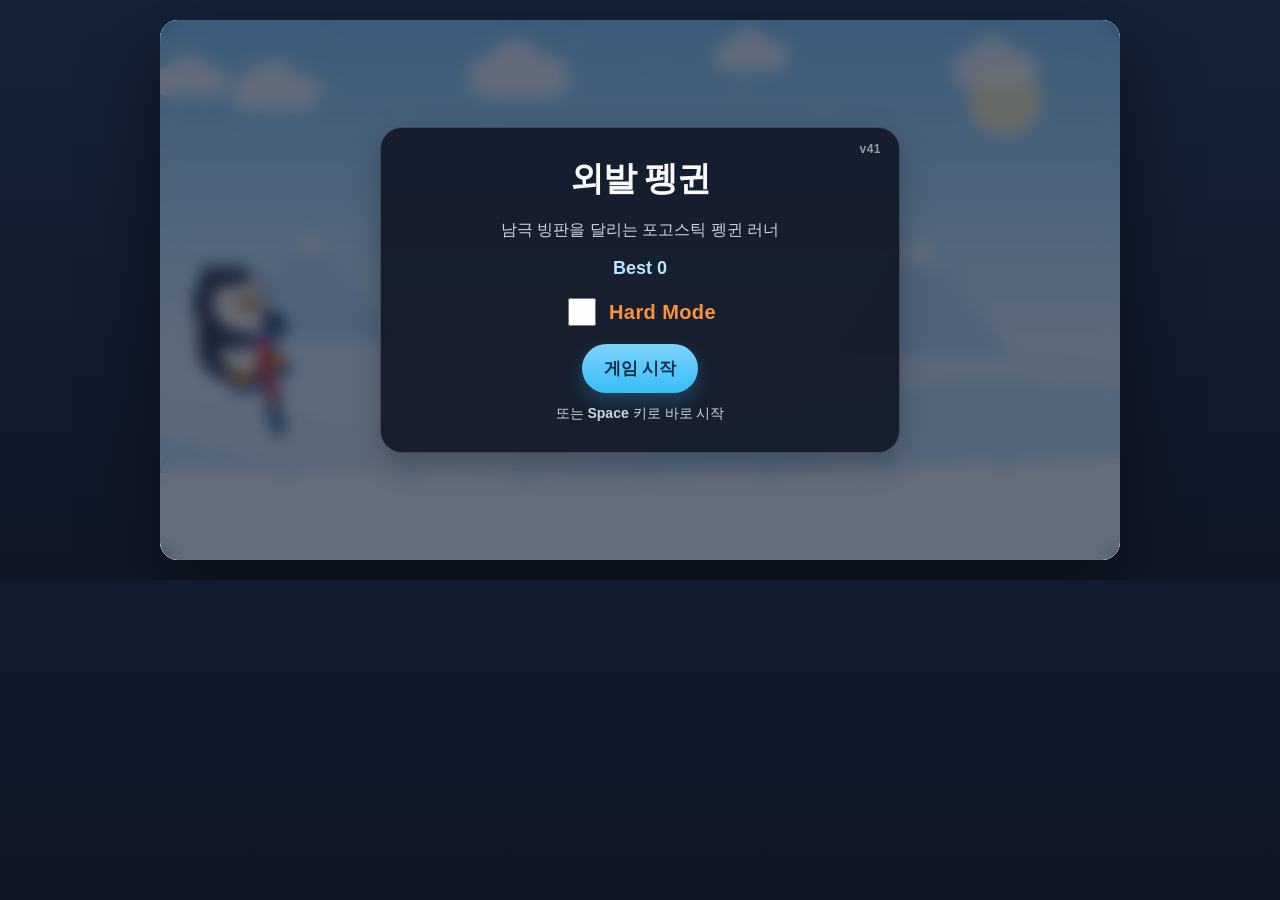
<file: index.html>
<!DOCTYPE html>
<html lang="ko">
<head>
  <meta charset="UTF-8" />
  <meta name="viewport" content="width=device-width, initial-scale=1.0" />
  <title>외발 펭귄</title>
  <meta name="theme-color" content="#86c9ff" />
  <meta name="apple-mobile-web-app-capable" content="yes" />
  <meta name="apple-mobile-web-app-status-bar-style" content="black-translucent" />
  <meta name="apple-mobile-web-app-title" content="외발펭귄" />
  <link rel="manifest" href="manifest.webmanifest" />
  <link rel="apple-touch-icon" href="assets/icon-180.png" />
  <link rel="stylesheet" href="style.css" />
</head>
<body>
  <div id="game-shell">
    <canvas id="game-canvas" width="960" height="540"></canvas>

    <div id="mobile-controls" class="mobile-controls">
      <div id="mobile-rotation-pad" class="mobile-rotation-pad" role="group" aria-label="회전 입력">
        <div class="rotation-zone rotation-left">←</div>
        <div class="rotation-zone rotation-right">→</div>
      </div>
      <button id="mobile-jump-button" class="mobile-jump-button" type="button">JUMP</button>
    </div>

    <section id="start-screen" class="overlay visible">
      <div class="panel start-panel">
        <p class="version-label">v41</p>
        <h1>외발 펭귄</h1>
        <p class="subtitle">남극 빙판을 달리는 포고스틱 펭귄 러너</p>
        <p id="start-high-score" class="high-score-text">Best 0</p>
        <label class="mobile-toggle-row hard-mode-toggle-row start-toggle">
          <input id="hard-mode-toggle" type="checkbox" />
          Hard Mode
        </label>
        <button id="start-button" class="primary-button">게임 시작</button>
        <p class="shortcut-hint">또는 <strong>Space</strong> 키로 바로 시작</p>
      </div>
    </section>

    <section id="game-over-screen" class="overlay">
      <div class="panel small-panel">
        <p class="version-label">v41</p>
        <h1>Game Over</h1>
        <p id="final-score">Score: 0</p>
        <p id="game-over-message" class="game-over-message"></p>
        <p id="game-over-high-score" class="high-score-text">Best 0</p>
        <label class="mobile-toggle-row hard-mode-toggle-row game-over-toggle">
          <input id="game-over-hard-mode-toggle" type="checkbox" />
          Hard Mode
        </label>
        <button id="return-button" class="primary-button">다시 시작</button>
        <p class="shortcut-hint">또는 <strong>Space</strong> 키로 바로 재시작</p>
      </div>
    </section>
  </div>

  <script src="game.js"></script>

  <script>
    if ('serviceWorker' in navigator) {
      window.addEventListener('load', () => {
        navigator.serviceWorker.register('./service-worker.js').catch(() => {});
      });
    }
  </script>
</body>
</html>
</file>
<file: style.css>
* {
  box-sizing: border-box;
}

html, body {
  margin: 0;
  width: 100%;
  min-height: 100%;
  overflow-x: hidden;
  background: linear-gradient(180deg, #152238 0%, #101827 100%);
  font-family: Arial, Helvetica, sans-serif;
  color: #f9fafb;
}

body {
  display: flex;
  align-items: center;
  justify-content: center;
  padding: 20px;
}

#game-shell {
  position: relative;
  width: min(960px, 100vw - 24px);
  aspect-ratio: 16 / 9;
  border-radius: 18px;
  overflow: hidden;
  box-shadow: 0 24px 80px rgba(0, 0, 0, 0.45);
  background: #0f172a;
}

body.mobile-layout-active {
  align-items: flex-start;
  padding: max(8px, env(safe-area-inset-top)) 8px max(8px, env(safe-area-inset-bottom));
}

#game-shell.mobile-layout {
  aspect-ratio: auto;
  display: flex;
  flex-direction: column;
  height: auto;
  overflow: visible;
}

#game-shell.mobile-layout #game-canvas {
  flex: 0 0 auto;
  width: 100%;
  aspect-ratio: 720 / 540;
  height: auto;
}

#game-canvas {
  width: 100%;
  height: 100%;
  display: block;
  background: #86c9ff;
}

.overlay {
  position: absolute;
  inset: 0;
  display: none;
  align-items: center;
  justify-content: center;
  padding: 24px;
  background: rgba(15, 23, 42, 0.62);
  backdrop-filter: blur(8px);
}

.overlay.visible {
  display: flex;
}

.panel {
  width: min(720px, 100%);
  max-height: 96%;
  overflow: auto;
  padding: 28px;
  border: 1px solid rgba(255, 255, 255, 0.18);
  border-radius: 22px;
  background: rgba(17, 24, 39, 0.9);
  box-shadow: 0 10px 30px rgba(0,0,0,0.25);
}

.small-panel {
  width: min(420px, 100%);
  text-align: center;
}

.start-panel {
  width: min(520px, 100%);
  text-align: center;
}

.start-toggle {
  justify-content: center;
  width: 100%;
}

.high-score-text {
  margin: 12px 0 0;
  color: #bae6fd;
  font-size: 18px;
  font-weight: 800;
}


h1 {
  margin: 0 0 8px;
  font-size: 34px;
  letter-spacing: -0.03em;
}

h2 {
  margin: 26px 0 14px;
  font-size: 18px;
}

.subtitle, .hint, .shortcut-hint {
  color: #cbd5e1;
  line-height: 1.5;
}

.shortcut-hint {
  margin: 10px 0 0;
  font-size: 14px;
}

.primary-button {
  margin-top: 14px;
  padding: 13px 22px;
  border: 0;
  border-radius: 999px;
  background: linear-gradient(180deg, #7dd3fc 0%, #38bdf8 100%);
  color: #082f49;
  font-size: 17px;
  font-weight: 800;
  cursor: pointer;
  box-shadow: 0 8px 18px rgba(56, 189, 248, 0.24);
}

.primary-button:hover {
  filter: brightness(1.05);
}

.param-grid {
  display: grid;
  grid-template-columns: repeat(2, minmax(0, 1fr));
  gap: 12px;
}

.param-row {
  display: grid;
  grid-template-columns: 1fr 105px;
  gap: 10px;
  align-items: center;
  padding: 10px 12px;
  border-radius: 12px;
  background: rgba(255, 255, 255, 0.08);
}

.param-row label {
  font-size: 13px;
  color: #e5e7eb;
}

.param-row input {
  width: 100%;
  padding: 7px 8px;
  border: 1px solid #475569;
  border-radius: 8px;
  background: #0f172a;
  color: #f8fafc;
  text-align: right;
}

#final-score {
  margin-bottom: 8px;
  font-size: 28px;
  font-weight: 900;
}

.game-over-message {
  margin: 4px 0 8px;
  color: #dbeafe;
  font-size: 18px;
  line-height: 1.45;
  word-break: keep-all;
}

.mobile-toggle-row {
  display: inline-flex;
  align-items: center;
  gap: 10px;
  margin: 16px 0 0;
  color: #cbd5e1;
  font-size: 15px;
  user-select: none;
}

.mobile-toggle-row input {
  width: 18px;
  height: 18px;
  accent-color: #38bdf8;
}

.hard-mode-toggle-row {
  color: #fb923c;
  font-size: 20px;
  font-weight: 900;
  letter-spacing: 0.02em;
}

.hard-mode-toggle-row input {
  width: 28px;
  height: 28px;
  accent-color: #f97316;
}

.mobile-controls {
  position: absolute;
  left: 0;
  right: 0;
  bottom: 0;
  z-index: 5;
  display: none;
  align-items: center;
  justify-content: space-between;
  gap: 18px;
  padding: 0 22px 22px;
  pointer-events: none;
}

#game-shell.mobile-layout .mobile-controls {
  position: relative;
  left: auto;
  right: auto;
  bottom: auto;
  flex: 0 0 auto;
  width: 100%;
  padding: 26px 22px 28px;
  background: #071324;
  border-top: 1px solid rgba(255, 255, 255, 0.12);
  pointer-events: none;
}

.mobile-controls.visible {
  display: flex;
}

.mobile-rotation-pad {
  display: grid;
  grid-template-columns: repeat(2, minmax(0, 1fr));
  width: min(68vw, 720px);
  min-height: 156px;
  border: 1px solid rgba(226, 232, 240, 0.18);
  border-radius: 28px;
  overflow: hidden;
  background: rgba(255, 255, 255, 0.055);
  pointer-events: auto;
  touch-action: none;
  user-select: none;
}

.rotation-zone {
  display: flex;
  align-items: center;
  justify-content: center;
  color: #e0f2fe;
  font-size: 42px;
  font-weight: 900;
  border-right: 1px solid rgba(226, 232, 240, 0.14);
  transition: background 0.08s ease, transform 0.08s ease;
}

.rotation-zone:last-child {
  border-right: 0;
}

.mobile-rotation-pad.left-active .rotation-left,
.mobile-rotation-pad.right-active .rotation-right {
  background: rgba(125, 211, 252, 0.18);
  transform: scale(0.985);
}

.mobile-jump-button {
  width: 180px;
  height: 156px;
  border: 1px solid rgba(226, 232, 240, 0.28);
  border-radius: 28px;
  background: rgba(255, 255, 255, 0.08);
  color: #f8fafc;
  font-size: 25px;
  font-weight: 900;
  letter-spacing: 0.05em;
  box-shadow: none;
  pointer-events: auto;
  touch-action: manipulation;
  user-select: none;
}

.mobile-jump-button:active {
  transform: translateY(1px) scale(0.98);
  background: rgba(255, 255, 255, 0.16);
}

@media (max-width: 720px) {
  body { padding: 0; }
  #game-shell {
    width: 100vw;
    aspect-ratio: 16 / 9;
    border-radius: 0;
  }
  body.mobile-layout-active #game-shell {
    width: 100vw;
    height: auto;
    min-height: 0;
  }
  body.mobile-layout-active {
    min-height: 100dvh;
    background: #071324;
  }
  #game-shell.mobile-layout #game-canvas {
    width: 100vw;
    height: calc(100vw * 540 / 720);
    max-height: none;
    aspect-ratio: 720 / 540;
  }
  .param-grid { grid-template-columns: 1fr; }
  h1 { font-size: 28px; }
  .panel { padding: 22px; }
  #game-shell.mobile-layout .mobile-controls {
    min-height: min(42dvh, 260px);
    padding: 26px 18px max(28px, env(safe-area-inset-bottom));
    gap: 18px;
  }
  .mobile-jump-button { width: 174px; height: 164px; font-size: 25px; border-radius: 28px; }
  .mobile-rotation-pad { width: min(62vw, 640px); min-height: 164px; }
  .rotation-zone { font-size: 40px; }
}

@media (pointer: coarse) {
  .mobile-controls.visible { display: flex; }
}

/* v21 mobile viewport fix: keep start/game-over panels from being clipped by the 16:9 game canvas area. */
@media (max-width: 720px) {
  html, body {
    min-height: 100dvh;
    overflow-x: hidden;
  }

  body {
    align-items: flex-start;
    justify-content: flex-start;
    padding: 0;
    background: #071324;
  }

  #game-shell {
    width: 100vw;
    max-width: 100vw;
    aspect-ratio: auto;
    min-height: 100dvh;
    border-radius: 0;
    overflow: visible;
    box-shadow: none;
  }

  #game-canvas {
    width: 100vw;
    height: calc(100vw * 540 / 720);
    max-height: none;
    aspect-ratio: 720 / 540;
  }

  .overlay {
    position: fixed;
    inset: 0;
    z-index: 20;
    align-items: flex-start;
    justify-content: center;
    overflow-y: auto;
    -webkit-overflow-scrolling: touch;
    padding: calc(18px + env(safe-area-inset-top)) 16px calc(22px + env(safe-area-inset-bottom));
  }

  .overlay.visible {
    display: flex;
  }

  .panel,
  .start-panel,
  .small-panel {
    width: min(92vw, 520px);
    max-height: none;
    margin: 0 auto;
    padding: 22px 20px;
    border-radius: 22px;
  }

  .start-panel h1,
  .small-panel h1 {
    font-size: 34px;
  }

  .subtitle {
    margin-bottom: 8px;
    font-size: 16px;
  }

  .high-score-text {
    margin: 8px 0 0;
    font-size: 19px;
  }

  .mobile-toggle-row {
    margin-top: 14px;
    font-size: 16px;
  }

  .primary-button {
    width: 100%;
    padding: 15px 22px;
    font-size: 19px;
  }

  .shortcut-hint {
    margin-top: 9px;
    font-size: 13px;
  }

  #game-shell.mobile-layout {
    min-height: 100dvh;
    display: flex;
    flex-direction: column;
  }

  #game-shell.mobile-layout #game-canvas {
    flex: 0 0 auto;
    width: 100vw;
    height: calc(100vw * 540 / 720);
    max-height: none;
    aspect-ratio: 720 / 540;
  }
}


/* v26: mobile canvas uses matching intrinsic/display ratio, no vertical squeezing. */
@media (max-width: 720px), (pointer: coarse) {
  body.mobile-layout-active #game-shell.mobile-layout #game-canvas {
    width: 100vw !important;
    height: calc(100vw * 540 / 554) !important;
    max-height: 62dvh !important;
    aspect-ratio: 554 / 540 !important;
    object-fit: contain;
  }
}


.version-label {
  position: absolute;
  top: 14px;
  right: 18px;
  margin: 0;
  color: rgba(226, 232, 240, 0.62);
  font-size: 12px;
  font-weight: 800;
  letter-spacing: 0.04em;
}

.panel {
  position: relative;
}

/* v27 mobile aspect hard fix: the displayed canvas size is also set by JS; this CSS prevents old 16:9 rules from winning. */
@media (max-width: 720px), (pointer: coarse) {
  body.mobile-layout-active #game-shell,
  body.mobile-layout-active #game-shell.mobile-layout,
  #game-shell.mobile-layout {
    width: 100vw !important;
    max-width: 100vw !important;
    height: auto !important;
    min-height: 100dvh;
    aspect-ratio: auto !important;
    overflow: visible !important;
  }

  body.mobile-layout-active #game-shell.mobile-layout #game-canvas,
  #game-shell.mobile-layout #game-canvas {
    display: block !important;
    width: 100vw !important;
    height: auto !important;
    min-height: 0 !important;
    max-height: none !important;
    aspect-ratio: auto !important;
    object-fit: fill !important;
  }
}


/* v28: taller mobile game view without page scrollbars. JS sets the exact displayed canvas size. */
@media (max-width: 720px), (pointer: coarse) {
  html, body {
    width: 100vw !important;
    height: 100dvh !important;
    min-height: 100dvh !important;
    overflow: hidden !important;
    overscroll-behavior: none;
  }

  body.mobile-layout-active {
    display: flex !important;
    align-items: flex-start !important;
    justify-content: center !important;
    padding: 0 !important;
    overflow: hidden !important;
  }

  body.mobile-layout-active #game-shell,
  body.mobile-layout-active #game-shell.mobile-layout,
  #game-shell.mobile-layout {
    width: var(--mobile-canvas-width, 100vw) !important;
    max-width: 100vw !important;
    height: 100dvh !important;
    min-height: 100dvh !important;
    aspect-ratio: auto !important;
    overflow: hidden !important;
    border-radius: 0 !important;
    box-shadow: none !important;
  }

  body.mobile-layout-active #game-shell.mobile-layout #game-canvas,
  #game-shell.mobile-layout #game-canvas {
    display: block !important;
    width: var(--mobile-canvas-width, 100vw) !important;
    height: var(--mobile-canvas-height, calc(100vw * 540 / 720)) !important;
    min-height: 0 !important;
    max-height: none !important;
    aspect-ratio: 554 / 540 !important;
    object-fit: contain !important;
    flex: 0 0 auto !important;
  }

  #game-shell.mobile-layout .mobile-controls {
    flex: 1 1 auto !important;
    min-height: 0 !important;
    width: var(--mobile-canvas-width, 100vw) !important;
    max-width: 100vw !important;
    padding: 22px 14px max(18px, env(safe-area-inset-bottom)) !important;
    gap: 14px !important;
    align-items: center !important;
  }

  .mobile-rotation-pad {
    min-height: 150px !important;
    width: min(62vw, 520px) !important;
  }

  .mobile-jump-button {
    width: 160px !important;
    height: 150px !important;
  }
}


/* v31: mobile view is 1.3x more zoomed than v30 and 1.3x taller on screen. */
@media (max-width: 720px), (pointer: coarse) {
  body.mobile-layout-active #game-shell,
  body.mobile-layout-active #game-shell.mobile-layout,
  #game-shell.mobile-layout {
    width: 100vw !important;
    max-width: 100vw !important;
    height: 100dvh !important;
    min-height: 100dvh !important;
    border-radius: 0 !important;
    overflow: hidden !important;
  }

  body.mobile-layout-active #game-shell.mobile-layout #game-canvas,
  #game-shell.mobile-layout #game-canvas {
    width: 100vw !important;
    height: calc(100vw * 540 / 554) !important;
    max-width: 100vw !important;
    aspect-ratio: 554 / 540 !important;
    object-fit: contain !important;
    flex: 0 0 auto !important;
  }

  #game-shell.mobile-layout .mobile-controls {
    width: 100vw !important;
    max-width: 100vw !important;
  }
}


/* v33: mobile canvas is a real zoomed viewport, not a stretched 16:9 canvas. */
@media (max-width: 720px), (pointer: coarse) {
  html, body {
    margin: 0 !important;
    width: 100vw !important;
    height: 100dvh !important;
    min-height: 100dvh !important;
    overflow: hidden !important;
    background: #06111f !important;
  }

  body.mobile-layout-active {
    display: flex !important;
    align-items: flex-start !important;
    justify-content: center !important;
    padding: 0 !important;
    overflow: hidden !important;
  }

  body.mobile-layout-active #game-shell,
  body.mobile-layout-active #game-shell.mobile-layout,
  #game-shell.mobile-layout {
    width: 100vw !important;
    max-width: 100vw !important;
    height: 100dvh !important;
    min-height: 100dvh !important;
    overflow: hidden !important;
    border-radius: 0 !important;
    box-shadow: none !important;
    background: #06111f !important;
    aspect-ratio: auto !important;
    display: flex !important;
    flex-direction: column !important;
  }

  body.mobile-layout-active #game-shell.mobile-layout #game-canvas,
  #game-shell.mobile-layout #game-canvas {
    display: block !important;
    width: var(--mobile-canvas-width, 100vw) !important;
    height: var(--mobile-canvas-height, calc(100vw * 540 / 554)) !important;
    max-width: 100vw !important;
    min-height: 0 !important;
    aspect-ratio: 554 / 540 !important;
    object-fit: fill !important;
    flex: 0 0 auto !important;
    background: #86c9ff !important;
  }

  #game-shell.mobile-layout .mobile-controls {
    flex: 1 1 auto !important;
    width: 100vw !important;
    max-width: 100vw !important;
    min-height: 0 !important;
    padding: 18px 14px max(14px, env(safe-area-inset-bottom)) !important;
    gap: 14px !important;
  }
}


/* v35: mobile view extends the playable canvas downward by 1.2x and fills it with in-game terrain; no zoom/crop. */
@media (max-width: 720px), (pointer: coarse) {
  body.mobile-layout-active #game-shell.mobile-layout #game-canvas,
  #game-shell.mobile-layout #game-canvas {
    width: var(--mobile-canvas-width, 100vw) !important;
    height: var(--mobile-canvas-height, calc(100vw * 648 / 554)) !important;
    aspect-ratio: 554 / 648 !important;
    object-fit: fill !important;
    background: #86c9ff !important;
  }
}

/* v40 hard mode toggle emphasis */
.hard-mode-toggle-row {
  color: #fb923c !important;
  font-size: 20px !important;
  font-weight: 900 !important;
}
.hard-mode-toggle-row input {
  width: 28px !important;
  height: 28px !important;
  accent-color: #f97316 !important;
}
</file>
